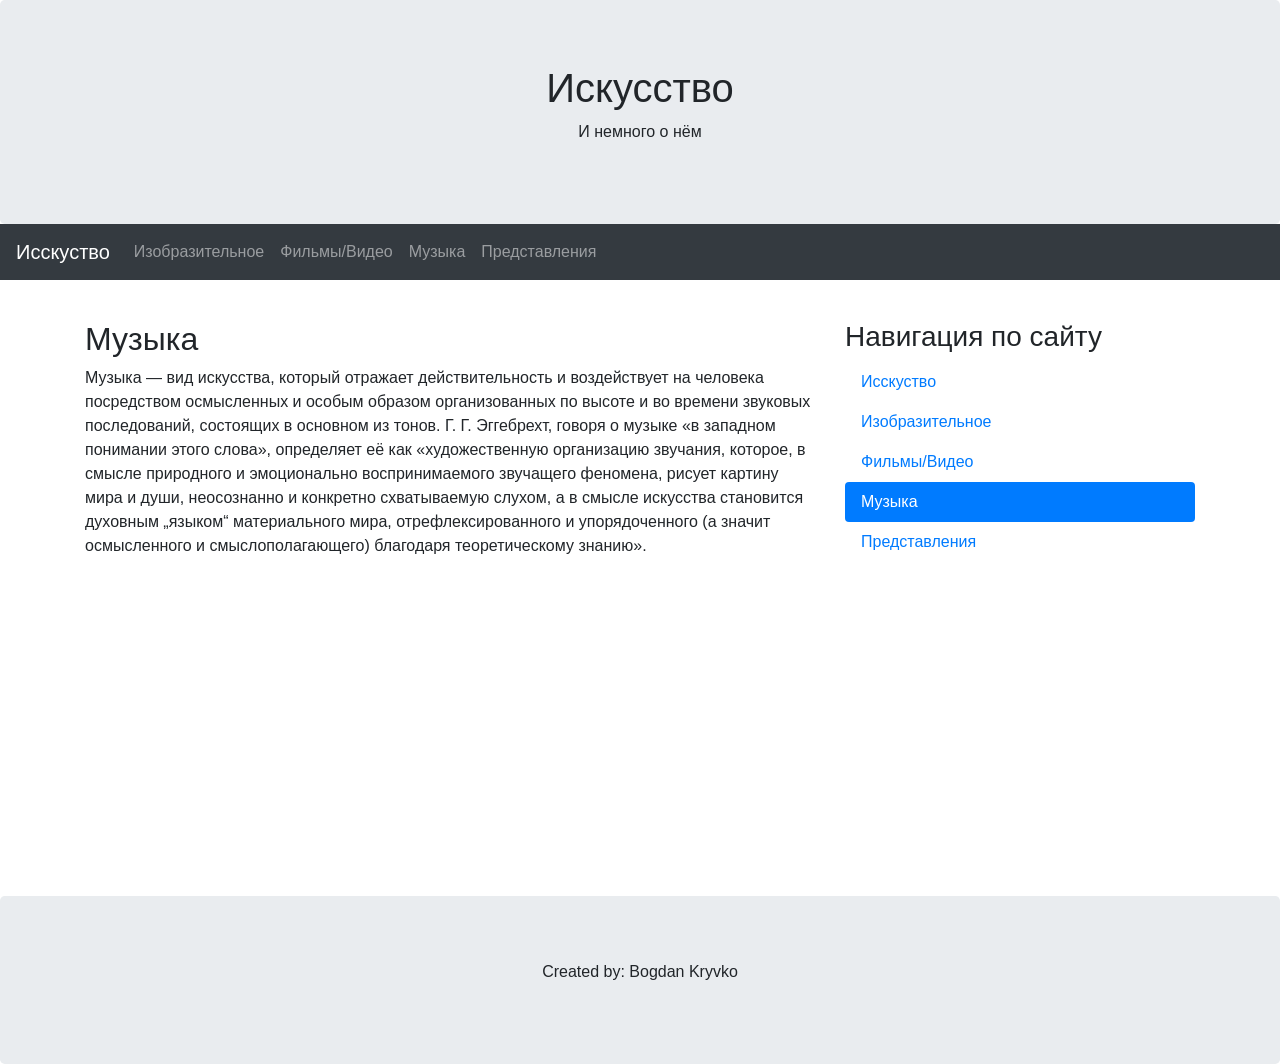
<file: music.html>
<!DOCTYPE html>
<html lang="en">
<head>
  <title>Bootstrap 4 Website Example</title>
  <meta charset="utf-8">
  <meta name="viewport" content="width=device-width, initial-scale=1">
  <link rel="stylesheet" href="https://maxcdn.bootstrapcdn.com/bootstrap/4.4.1/css/bootstrap.min.css">
  <script src="https://ajax.googleapis.com/ajax/libs/jquery/3.4.1/jquery.min.js"></script>
  <script src="https://cdnjs.cloudflare.com/ajax/libs/popper.js/1.16.0/umd/popper.min.js"></script>
  <script src="https://maxcdn.bootstrapcdn.com/bootstrap/4.4.1/js/bootstrap.min.js"></script>
</head>
<body>
<div class="jumbotron text-center" style="margin-bottom:0">
  <h1>Искусство</h1>
  <p>И немного о нём</p>
</div>

<nav class="navbar navbar-expand-sm bg-dark navbar-dark">
  <a class="navbar-brand" href="index.html">Исскуство</a>
  <button class="navbar-toggler" type="button" data-toggle="collapse" data-target="#collapsibleNavbar">
    <span class="navbar-toggler-icon"></span>
  </button>
  <div class="collapse navbar-collapse" id="collapsibleNavbar">
    <ul class="navbar-nav">
        <li class="nav-item">
          <a class="nav-link" href="paint.html">Изобразительное</a>
        </li>
        <li class="nav-item">
          <a class="nav-link" href="video.html">Фильмы/Видео</a>
        </li>
		<li class="nav-item">
          <a class="nav-link" href="music.html">Музыка</a>
        </li>
		<li class="nav-item">
          <a class="nav-link" href="performance.html">Представления</a>
        </li> 
    </ul>
  </div>  
</nav>

<div class="container" style="margin-top:40px">
  <div class="row">
    <div class="col-sm-8">
      <h2>Музыка</h2>
      <p>Музыка — вид искусства, который отражает действительность и воздействует на человека посредством осмысленных и особым образом организованных по высоте и во времени звуковых последований, состоящих в основном из тонов. Г. Г. Эггебрехт, говоря о музыке «в западном понимании этого слова», определяет её как «художественную организацию звучания, которое, в смысле природного и эмоционально воспринимаемого звучащего феномена, рисует картину мира и души, неосознанно и конкретно схватываемую слухом, а в смысле искусства становится духовным „языком“ материального мира, отрефлексированного и упорядоченного (а значит осмысленного и смыслополагающего) благодаря теоретическому знанию». 
	  </p>
	  <iframe width="560" height="315" src="https://www.youtube.com/embed/hSWBb4KOF6s" frameborder="0" allow="accelerometer; autoplay; encrypted-media; gyroscope; picture-in-picture" allowfullscreen></iframe>
    </div>
	<div class="col-sm-4">
      <h3>Навигация по сайту</h3>
      <ul class="nav nav-pills flex-column">
        <li class="nav-item">
          <a class="nav-link" href="index.html">Исскуство</a>
        </li>
        <li class="nav-item">
          <a class="nav-link" href="paint.html">Изобразительное</a>
        </li>
        <li class="nav-item">
          <a class="nav-link" href="video.html">Фильмы/Видео</a>
        </li>
		<li class="nav-item">
          <a class="nav-link active" href="music.html">Музыка</a>
        </li>
		<li class="nav-item">
          <a class="nav-link" href="performance.html">Представления</a>
        </li>
      </ul>
      <hr class="d-sm-none">
    </div>
  </div>
</div>
<div class="jumbotron text-center" style="margin-bottom:0">
  <p>Created by: Bogdan Kryvko</p>
</div>
</body>
</html>
</file>
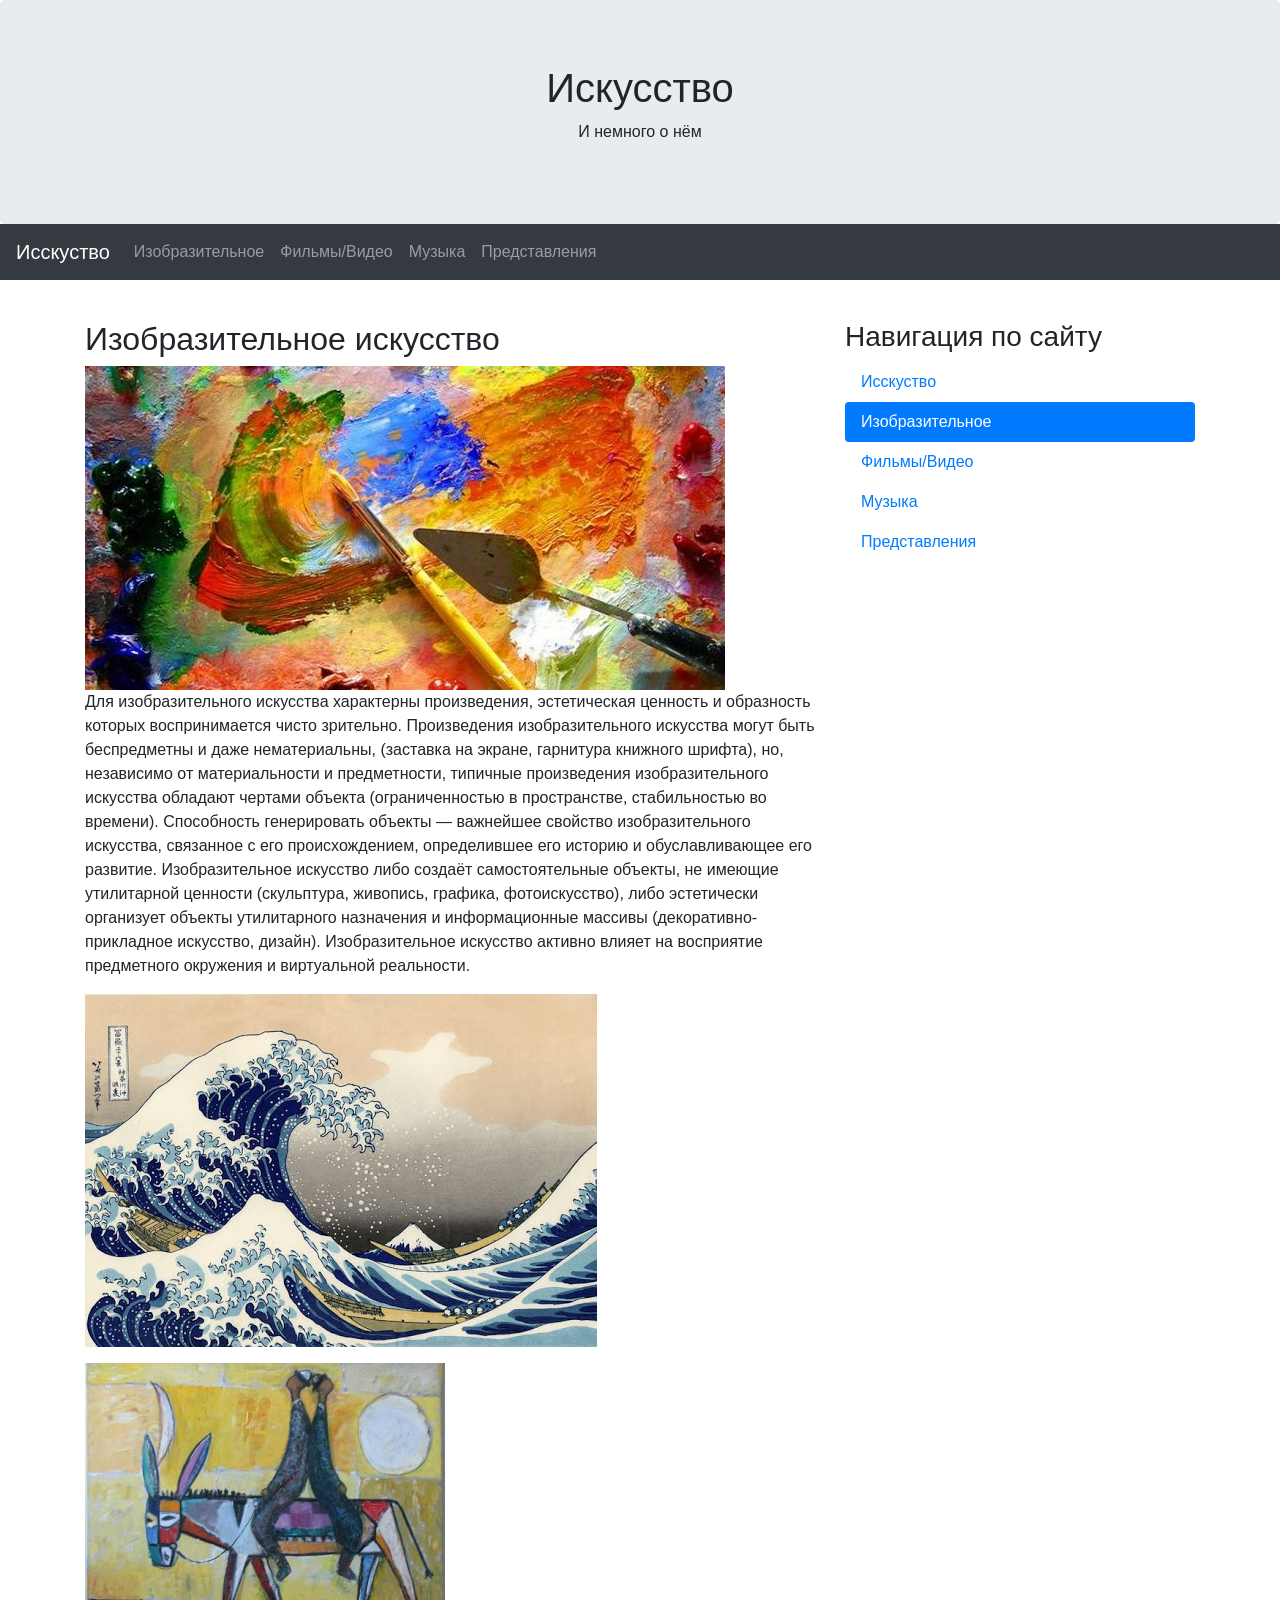
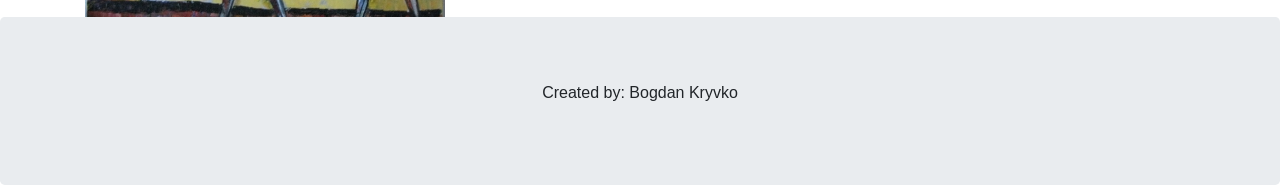
<file: paint.html>
<!DOCTYPE html>
<html lang="en">
<head>
  <title>Bootstrap 4 Website Example</title>
  <meta charset="utf-8">
  <meta name="viewport" content="width=device-width, initial-scale=1">
  <link rel="stylesheet" href="https://maxcdn.bootstrapcdn.com/bootstrap/4.4.1/css/bootstrap.min.css">
  <script src="https://ajax.googleapis.com/ajax/libs/jquery/3.4.1/jquery.min.js"></script>
  <script src="https://cdnjs.cloudflare.com/ajax/libs/popper.js/1.16.0/umd/popper.min.js"></script>
  <script src="https://maxcdn.bootstrapcdn.com/bootstrap/4.4.1/js/bootstrap.min.js"></script>
</head>
<body>
<div class="jumbotron text-center" style="margin-bottom:0">
  <h1>Искусство</h1>
  <p>И немного о нём</p>
</div>

<nav class="navbar navbar-expand-sm bg-dark navbar-dark">
  <a class="navbar-brand" href="index.html">Исскуство</a>
  <button class="navbar-toggler" type="button" data-toggle="collapse" data-target="#collapsibleNavbar">
    <span class="navbar-toggler-icon"></span>
  </button>
  <div class="collapse navbar-collapse" id="collapsibleNavbar">
    <ul class="navbar-nav">
        <li class="nav-item">
          <a class="nav-link" href="paint.html">Изобразительное</a>
        </li>
        <li class="nav-item">
          <a class="nav-link" href="video.html">Фильмы/Видео</a>
        </li>
		<li class="nav-item">
          <a class="nav-link" href="music.html">Музыка</a>
        </li>
		<li class="nav-item">
          <a class="nav-link" href="performance.html">Представления</a>
        </li> 
    </ul>
  </div>  
</nav>

<div class="container" style="margin-top:40px">
  <div class="row">
    <div class="col-sm-8">
      <h2>Изобразительное искусство</h2>
      <img src="paint1.jpg">
      <p>Для изобразительного искусства характерны произведения, эстетическая ценность и образность которых воспринимается чисто зрительно. Произведения изобразительного искусства могут быть беспредметны и даже нематериальны, (заставка на экране, гарнитура книжного шрифта), но, независимо от материальности и предметности, типичные произведения изобразительного искусства обладают чертами объекта (ограниченностью в пространстве, стабильностью во времени). Способность генерировать объекты — важнейшее свойство изобразительного искусства, связанное с его происхождением, определившее его историю и обуславливающее его развитие. Изобразительное искусство либо создаёт самостоятельные объекты, не имеющие утилитарной ценности (скульптура, живопись, графика, фотоискусство), либо эстетически организует объекты утилитарного назначения и информационные массивы (декоративно-прикладное искусство, дизайн). Изобразительное искусство активно влияет на восприятие предметного окружения и виртуальной реальности.
	  </p>
	  <img src="paint2.jpg">
	  <p></p>
	  <img src="paint3.jpg">
    </div>
	<div class="col-sm-4">
      <h3>Навигация по сайту</h3>
      <ul class="nav nav-pills flex-column">
        <li class="nav-item">
          <a class="nav-link" href="index.html">Исскуство</a>
        </li>
        <li class="nav-item">
          <a class="nav-link active" href="paint.html">Изобразительное</a>
        </li>
        <li class="nav-item">
          <a class="nav-link" href="video.html">Фильмы/Видео</a>
        </li>
		<li class="nav-item">
          <a class="nav-link" href="music.html">Музыка</a>
        </li>
		<li class="nav-item">
          <a class="nav-link" href="performance.html">Представления</a>
        </li>
      </ul>
      <hr class="d-sm-none">
    </div>
  </div>
</div>
<div class="jumbotron text-center" style="margin-bottom:0">
  <p>Created by: Bogdan Kryvko</p>
</div>
</body>
</html>
</file>
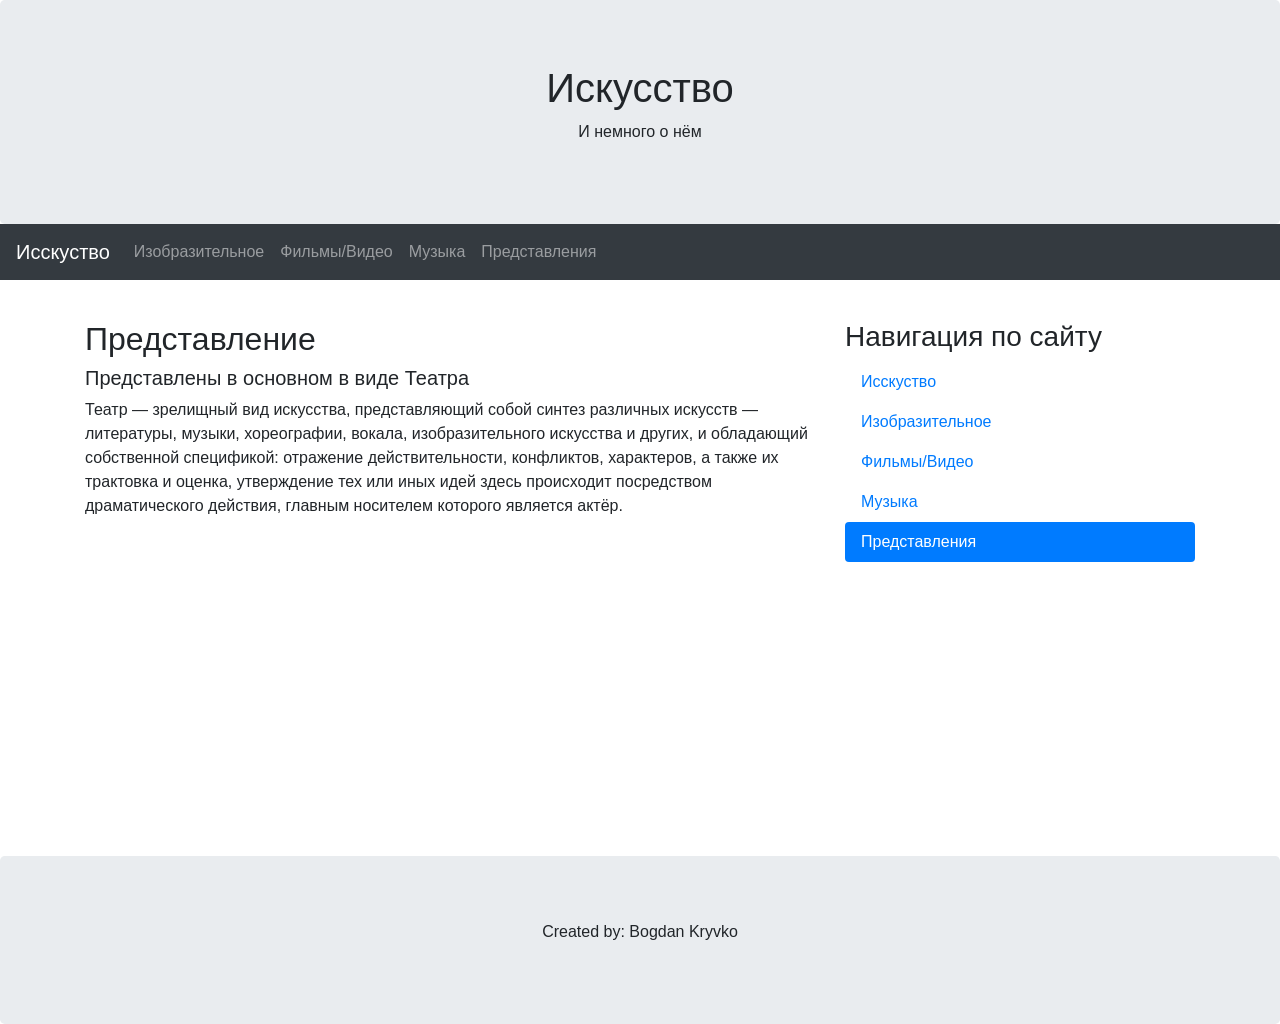
<file: performance.html>
<!DOCTYPE html>
<html lang="en">
<head>
  <title>Bootstrap 4 Website Example</title>
  <meta charset="utf-8">
  <meta name="viewport" content="width=device-width, initial-scale=1">
  <link rel="stylesheet" href="https://maxcdn.bootstrapcdn.com/bootstrap/4.4.1/css/bootstrap.min.css">
  <script src="https://ajax.googleapis.com/ajax/libs/jquery/3.4.1/jquery.min.js"></script>
  <script src="https://cdnjs.cloudflare.com/ajax/libs/popper.js/1.16.0/umd/popper.min.js"></script>
  <script src="https://maxcdn.bootstrapcdn.com/bootstrap/4.4.1/js/bootstrap.min.js"></script>
</head>
<body>
<div class="jumbotron text-center" style="margin-bottom:0">
  <h1>Искусство</h1>
  <p>И немного о нём</p>
</div>

<nav class="navbar navbar-expand-sm bg-dark navbar-dark">
  <a class="navbar-brand" href="index.html">Исскуство</a>
  <button class="navbar-toggler" type="button" data-toggle="collapse" data-target="#collapsibleNavbar">
    <span class="navbar-toggler-icon"></span>
  </button>
  <div class="collapse navbar-collapse" id="collapsibleNavbar">
    <ul class="navbar-nav">
        <li class="nav-item">
          <a class="nav-link" href="paint.html">Изобразительное</a>
        </li>
        <li class="nav-item">
          <a class="nav-link" href="video.html">Фильмы/Видео</a>
        </li>
		<li class="nav-item">
          <a class="nav-link" href="music.html">Музыка</a>
        </li>
		<li class="nav-item">
          <a class="nav-link" href="performance.html">Представления</a>
        </li> 
    </ul>
  </div>  
</nav>

<div class="container" style="margin-top:40px">
  <div class="row">
    <div class="col-sm-8">
      <h2>Представление</h2>
      <h5>Представлены в основном в виде Театра</h5>
	  <p>Театр — зрелищный вид искусства, представляющий собой синтез различных искусств — литературы, музыки, хореографии, вокала, изобразительного искусства и других, и обладающий собственной спецификой: отражение действительности, конфликтов, характеров, а также их трактовка и оценка, утверждение тех или иных идей здесь происходит посредством драматического действия, главным носителем которого является актёр.</p>
		<iframe width="560" height="315" src="https://www.youtube.com/embed/fbmqSVJSSx0" frameborder="0" allow="accelerometer; autoplay; encrypted-media; gyroscope; picture-in-picture" allowfullscreen></iframe>
    </div>
	<div class="col-sm-4">
      <h3>Навигация по сайту</h3>
      <ul class="nav nav-pills flex-column">
        <li class="nav-item">
          <a class="nav-link" href="index.html">Исскуство</a>
        </li>
        <li class="nav-item">
          <a class="nav-link" href="paint.html">Изобразительное</a>
        </li>
        <li class="nav-item">
          <a class="nav-link" href="video.html">Фильмы/Видео</a>
        </li>
		<li class="nav-item">
          <a class="nav-link" href="music.html">Музыка</a>
        </li>
		<li class="nav-item">
          <a class="nav-link active" href="performance.html">Представления</a>
        </li>
      </ul>
      <hr class="d-sm-none">
    </div>
  </div>
</div>
<div class="jumbotron text-center" style="margin-bottom:0">
  <p>Created by: Bogdan Kryvko</p>
</div>
</body>
</html>
</file>
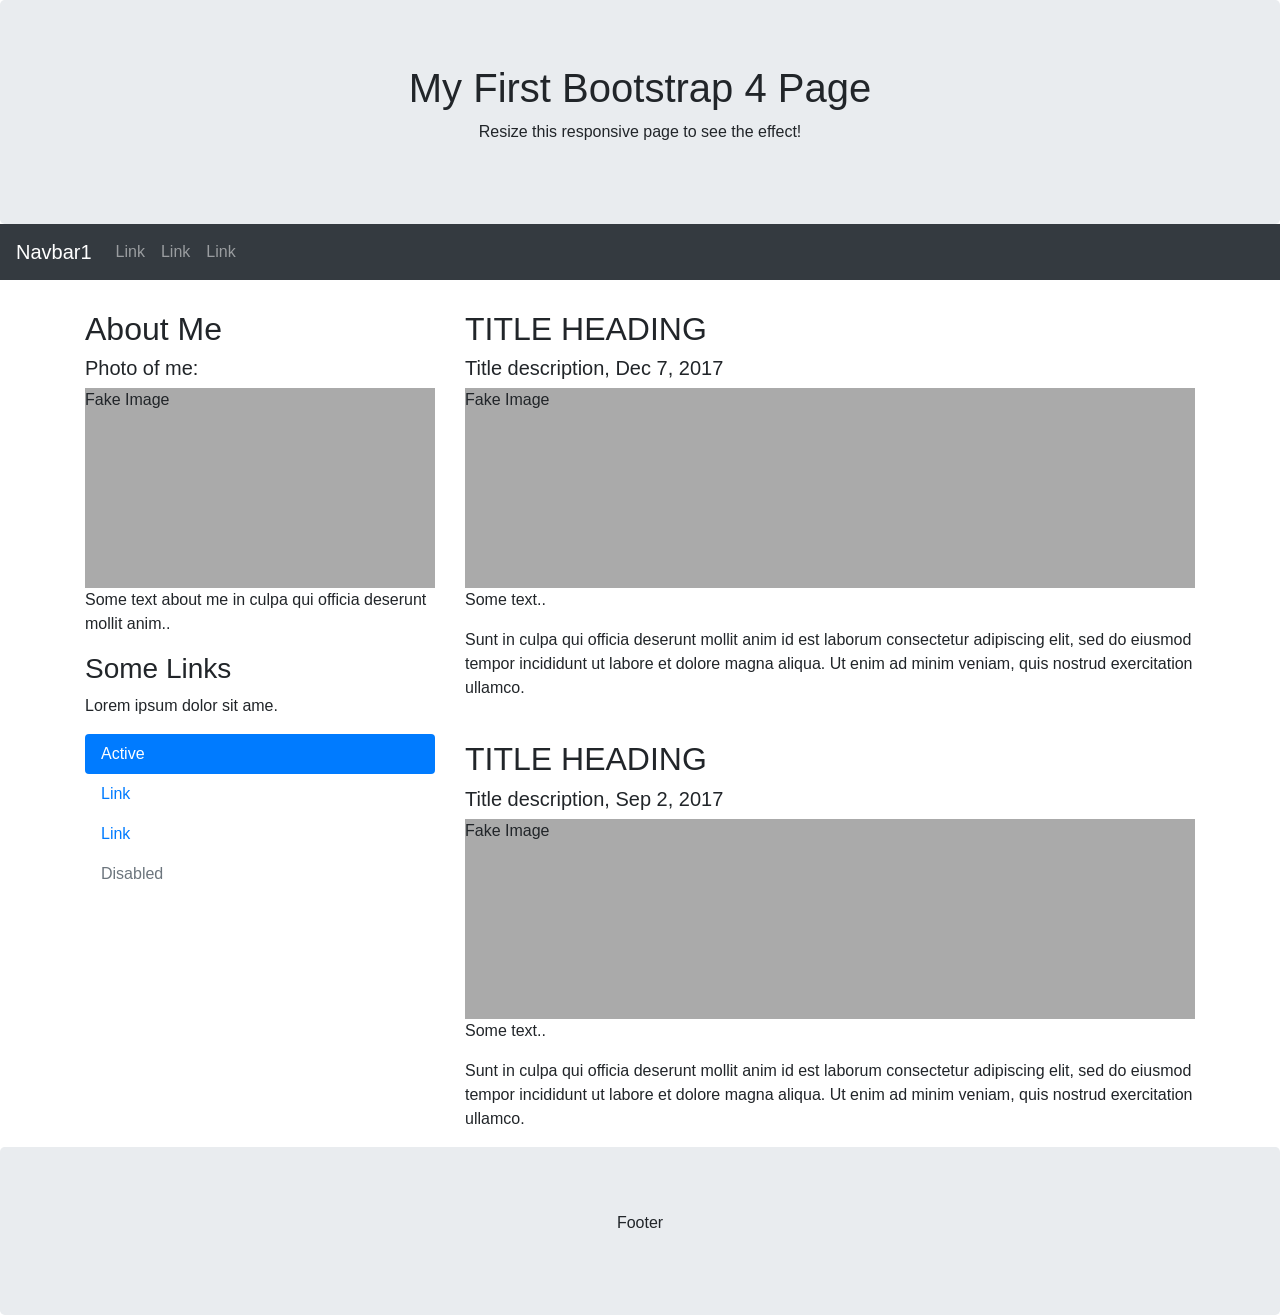
<file: Second page.html>
<!DOCTYPE html>
<html lang="en">
<head>
  <title>Bootstrap 4 Website Example</title>
  <meta charset="utf-8">
  <meta name="viewport" content="width=device-width, initial-scale=1">
  <link rel="stylesheet" href="https://maxcdn.bootstrapcdn.com/bootstrap/4.4.1/css/bootstrap.min.css">
  <script src="https://ajax.googleapis.com/ajax/libs/jquery/3.4.1/jquery.min.js"></script>
  <script src="https://cdnjs.cloudflare.com/ajax/libs/popper.js/1.16.0/umd/popper.min.js"></script>
  <script src="https://maxcdn.bootstrapcdn.com/bootstrap/4.4.1/js/bootstrap.min.js"></script>
  <style>
  .fakeimg {
    height: 200px;
    background: #aaa;
  }
  </style>
</head>
<body>

<div class="jumbotron text-center" style="margin-bottom:0">
  <h1>My First Bootstrap 4 Page</h1>
  <p>Resize this responsive page to see the effect!</p> 
</div>

<nav class="navbar navbar-expand-sm bg-dark navbar-dark">
  <a class="navbar-brand" href="Second page.html">Navbar1</a>
  <button class="navbar-toggler" type="button" data-toggle="collapse" data-target="#collapsibleNavbar">
    <span class="navbar-toggler-icon"></span>
  </button>
  <div class="collapse navbar-collapse" id="collapsibleNavbar">
    <ul class="navbar-nav">
      <li class="nav-item">
        <a class="nav-link" href="#">Link</a>
      </li>
      <li class="nav-item">
        <a class="nav-link" href="#">Link</a>
      </li>
      <li class="nav-item">
        <a class="nav-link" href="#">Link</a>
      </li>    
    </ul>
  </div>  
</nav>

<div class="container" style="margin-top:30px">
  <div class="row">
    <div class="col-sm-4">
      <h2>About Me</h2>
      <h5>Photo of me:</h5>
      <div class="fakeimg">Fake Image</div>
      <p>Some text about me in culpa qui officia deserunt mollit anim..</p>
      <h3>Some Links</h3>
      <p>Lorem ipsum dolor sit ame.</p>
      <ul class="nav nav-pills flex-column">
        <li class="nav-item">
          <a class="nav-link active" href="#">Active</a>
        </li>
        <li class="nav-item">
          <a class="nav-link" href="#">Link</a>
        </li>
        <li class="nav-item">
          <a class="nav-link" href="#">Link</a>
        </li>
        <li class="nav-item">
          <a class="nav-link disabled" href="#">Disabled</a>
        </li>
      </ul>
      <hr class="d-sm-none">
    </div>
    <div class="col-sm-8">
      <h2>TITLE HEADING</h2>
      <h5>Title description, Dec 7, 2017</h5>
      <div class="fakeimg">Fake Image</div>
      <p>Some text..</p>
      <p>Sunt in culpa qui officia deserunt mollit anim id est laborum consectetur adipiscing elit, sed do eiusmod tempor incididunt ut labore et dolore magna aliqua. Ut enim ad minim veniam, quis nostrud exercitation ullamco.</p>
      <br>
      <h2>TITLE HEADING</h2>
      <h5>Title description, Sep 2, 2017</h5>
      <div class="fakeimg">Fake Image</div>
      <p>Some text..</p>
      <p>Sunt in culpa qui officia deserunt mollit anim id est laborum consectetur adipiscing elit, sed do eiusmod tempor incididunt ut labore et dolore magna aliqua. Ut enim ad minim veniam, quis nostrud exercitation ullamco.</p>
    </div>
  </div>
</div>

<div class="jumbotron text-center" style="margin-bottom:0">
  <p>Footer</p>
</div>

</body>
</html>
</file>
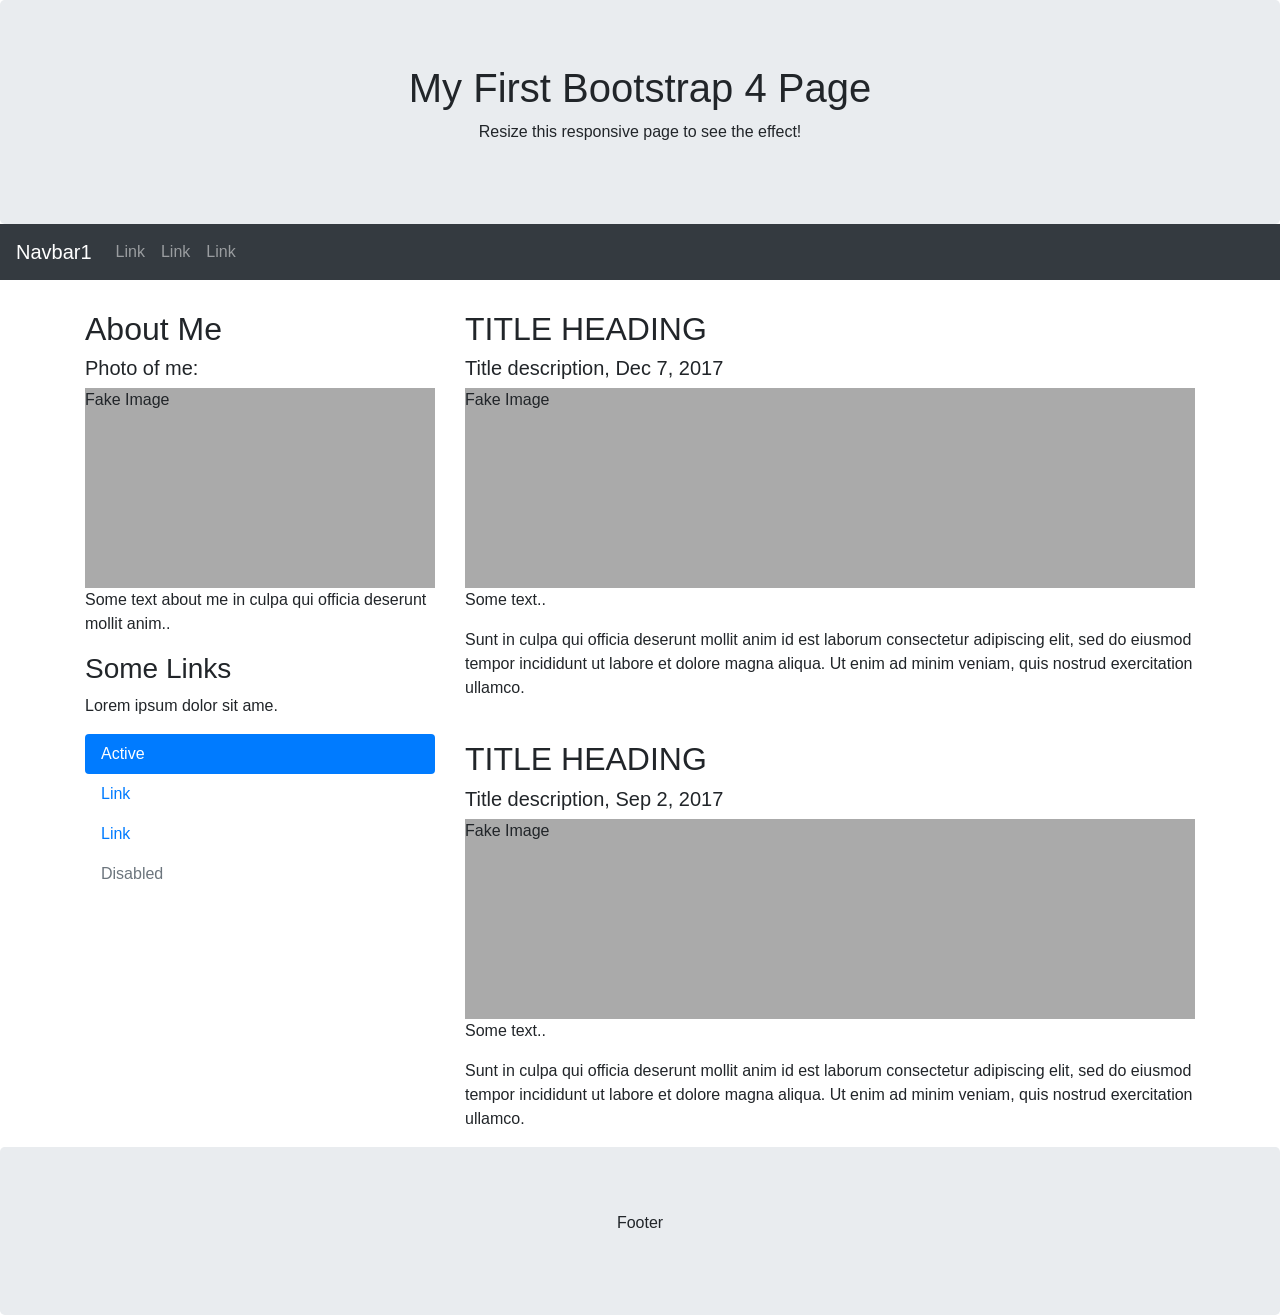
<file: Second_page.html>
<!DOCTYPE html>
<html lang="en">
<head>
  <title>Bootstrap 4 Website Example</title>
  <meta charset="utf-8">
  <meta name="viewport" content="width=device-width, initial-scale=1">
  <link rel="stylesheet" href="https://maxcdn.bootstrapcdn.com/bootstrap/4.4.1/css/bootstrap.min.css">
  <script src="https://ajax.googleapis.com/ajax/libs/jquery/3.4.1/jquery.min.js"></script>
  <script src="https://cdnjs.cloudflare.com/ajax/libs/popper.js/1.16.0/umd/popper.min.js"></script>
  <script src="https://maxcdn.bootstrapcdn.com/bootstrap/4.4.1/js/bootstrap.min.js"></script>
  <style>
  .fakeimg {
    height: 200px;
    background: #aaa;
  }
  </style>
</head>
<body>

<div class="jumbotron text-center" style="margin-bottom:0">
  <h1>My First Bootstrap 4 Page</h1>
  <p>Resize this responsive page to see the effect!</p> 
</div>

<nav class="navbar navbar-expand-sm bg-dark navbar-dark">
  <a class="navbar-brand" href="index.html">Navbar1</a>
  <button class="navbar-toggler" type="button" data-toggle="collapse" data-target="#collapsibleNavbar">
    <span class="navbar-toggler-icon"></span>
  </button>
  <div class="collapse navbar-collapse" id="collapsibleNavbar">
    <ul class="navbar-nav">
      <li class="nav-item">
        <a class="nav-link" href="#">Link</a>
      </li>
      <li class="nav-item">
        <a class="nav-link" href="#">Link</a>
      </li>
      <li class="nav-item">
        <a class="nav-link" href="#">Link</a>
      </li>    
    </ul>
  </div>  
</nav>

<div class="container" style="margin-top:30px">
  <div class="row">
    <div class="col-sm-4">
      <h2>About Me</h2>
      <h5>Photo of me:</h5>
      <div class="fakeimg">Fake Image</div>
      <p>Some text about me in culpa qui officia deserunt mollit anim..</p>
      <h3>Some Links</h3>
      <p>Lorem ipsum dolor sit ame.</p>
      <ul class="nav nav-pills flex-column">
        <li class="nav-item">
          <a class="nav-link active" href="#">Active</a>
        </li>
        <li class="nav-item">
          <a class="nav-link" href="#">Link</a>
        </li>
        <li class="nav-item">
          <a class="nav-link" href="#">Link</a>
        </li>
        <li class="nav-item">
          <a class="nav-link disabled" href="#">Disabled</a>
        </li>
      </ul>
      <hr class="d-sm-none">
    </div>
    <div class="col-sm-8">
      <h2>TITLE HEADING</h2>
      <h5>Title description, Dec 7, 2017</h5>
      <div class="fakeimg">Fake Image</div>
      <p>Some text..</p>
      <p>Sunt in culpa qui officia deserunt mollit anim id est laborum consectetur adipiscing elit, sed do eiusmod tempor incididunt ut labore et dolore magna aliqua. Ut enim ad minim veniam, quis nostrud exercitation ullamco.</p>
      <br>
      <h2>TITLE HEADING</h2>
      <h5>Title description, Sep 2, 2017</h5>
      <div class="fakeimg">Fake Image</div>
      <p>Some text..</p>
      <p>Sunt in culpa qui officia deserunt mollit anim id est laborum consectetur adipiscing elit, sed do eiusmod tempor incididunt ut labore et dolore magna aliqua. Ut enim ad minim veniam, quis nostrud exercitation ullamco.</p>
    </div>
  </div>
</div>

<div class="jumbotron text-center" style="margin-bottom:0">
  <p>Footer</p>
</div>

</body>
</html>
</file>
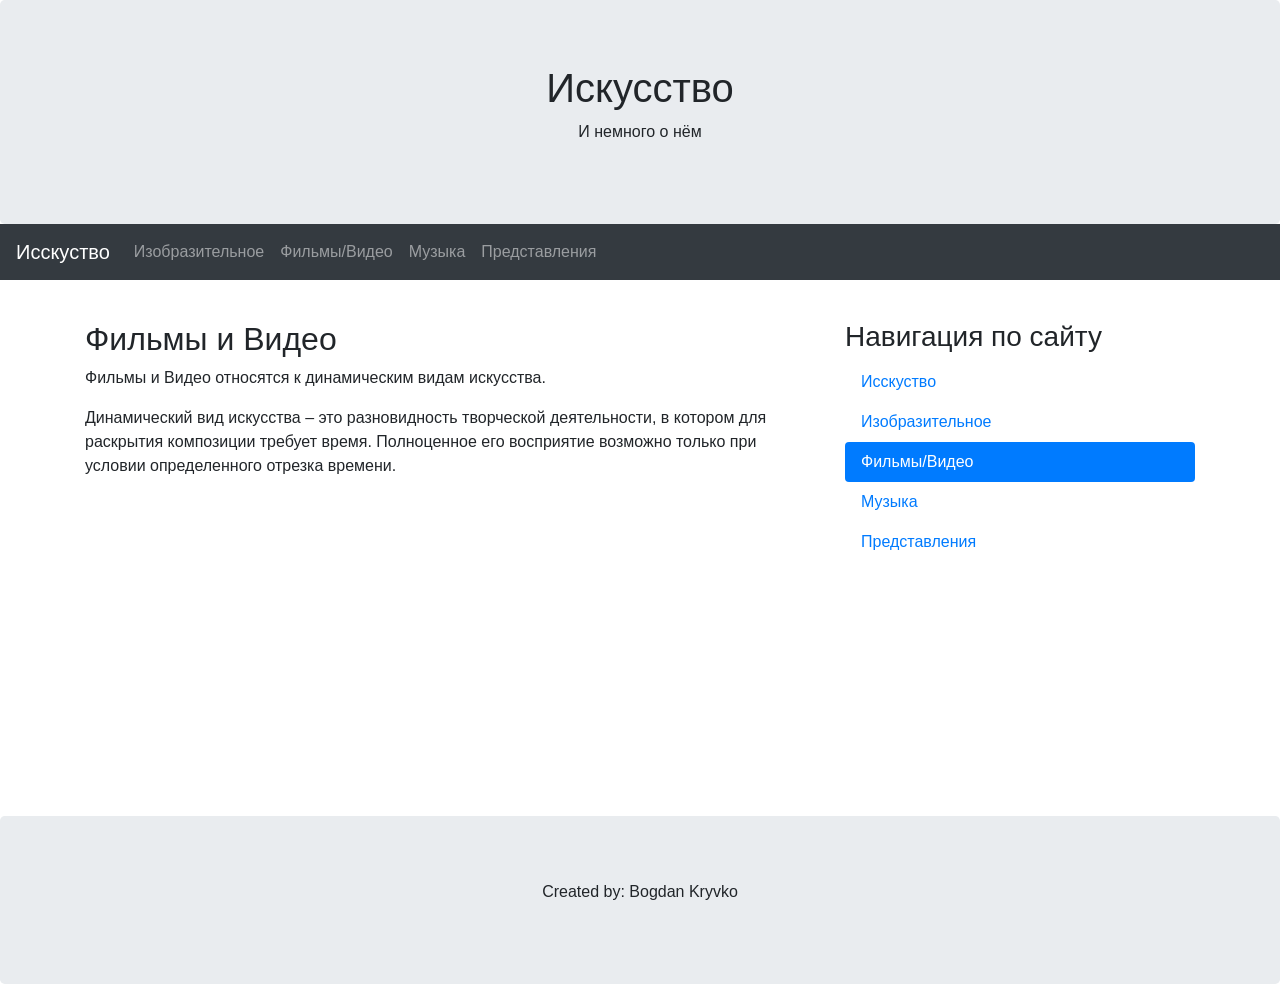
<file: video.html>
<!DOCTYPE html>
<html lang="en">
<head>
  <title>Bootstrap 4 Website Example</title>
  <meta charset="utf-8">
  <meta name="viewport" content="width=device-width, initial-scale=1">
  <link rel="stylesheet" href="https://maxcdn.bootstrapcdn.com/bootstrap/4.4.1/css/bootstrap.min.css">
  <script src="https://ajax.googleapis.com/ajax/libs/jquery/3.4.1/jquery.min.js"></script>
  <script src="https://cdnjs.cloudflare.com/ajax/libs/popper.js/1.16.0/umd/popper.min.js"></script>
  <script src="https://maxcdn.bootstrapcdn.com/bootstrap/4.4.1/js/bootstrap.min.js"></script>
</head>
<body>
<div class="jumbotron text-center" style="margin-bottom:0">
  <h1>Искусство</h1>
  <p>И немного о нём</p>
</div>

<nav class="navbar navbar-expand-sm bg-dark navbar-dark">
  <a class="navbar-brand" href="index.html">Исскуство</a>
  <button class="navbar-toggler" type="button" data-toggle="collapse" data-target="#collapsibleNavbar">
    <span class="navbar-toggler-icon"></span>
  </button>
  <div class="collapse navbar-collapse" id="collapsibleNavbar">
    <ul class="navbar-nav">
        <li class="nav-item">
          <a class="nav-link" href="paint.html">Изобразительное</a>
        </li>
        <li class="nav-item">
          <a class="nav-link" href="video.html">Фильмы/Видео</a>
        </li>
		<li class="nav-item">
          <a class="nav-link" href="music.html">Музыка</a>
        </li>
		<li class="nav-item">
          <a class="nav-link" href="performance.html">Представления</a>
        </li> 
    </ul>
  </div>  
</nav>

<div class="container" style="margin-top:40px">
  <div class="row">
    <div class="col-sm-8">
      <h2>Фильмы и Видео</h2>
		<p>Фильмы и Видео относятся к динамическим видам искусства.</p>
		<p>Динамический вид искусства – это разновидность творческой деятельности, в котором для раскрытия композиции требует время. Полноценное его восприятие возможно только при условии определенного отрезка времени.</p>
		<iframe width="560" height="315" src="https://www.youtube.com/embed/tTjHEyEAlsc" frameborder="0" allow="accelerometer; autoplay; encrypted-media; gyroscope; picture-in-picture" allowfullscreen></iframe>
		
		
    </div>
	<div class="col-sm-4">
      <h3>Навигация по сайту</h3>
      <ul class="nav nav-pills flex-column">
        <li class="nav-item">
          <a class="nav-link" href="index.html">Исскуство</a>
        </li>
        <li class="nav-item">
          <a class="nav-link" href="paint.html">Изобразительное</a>
        </li>
        <li class="nav-item">
          <a class="nav-link active" href="video.html">Фильмы/Видео</a>
        </li>
		<li class="nav-item">
          <a class="nav-link" href="music.html">Музыка</a>
        </li>
		<li class="nav-item">
          <a class="nav-link" href="performance.html">Представления</a>
        </li>
      </ul>
      <hr class="d-sm-none">
    </div>
  </div>
</div>
<div class="jumbotron text-center" style="margin-bottom:0">
  <p>Created by: Bogdan Kryvko</p>
</div>
</body>
</html>
</file>
